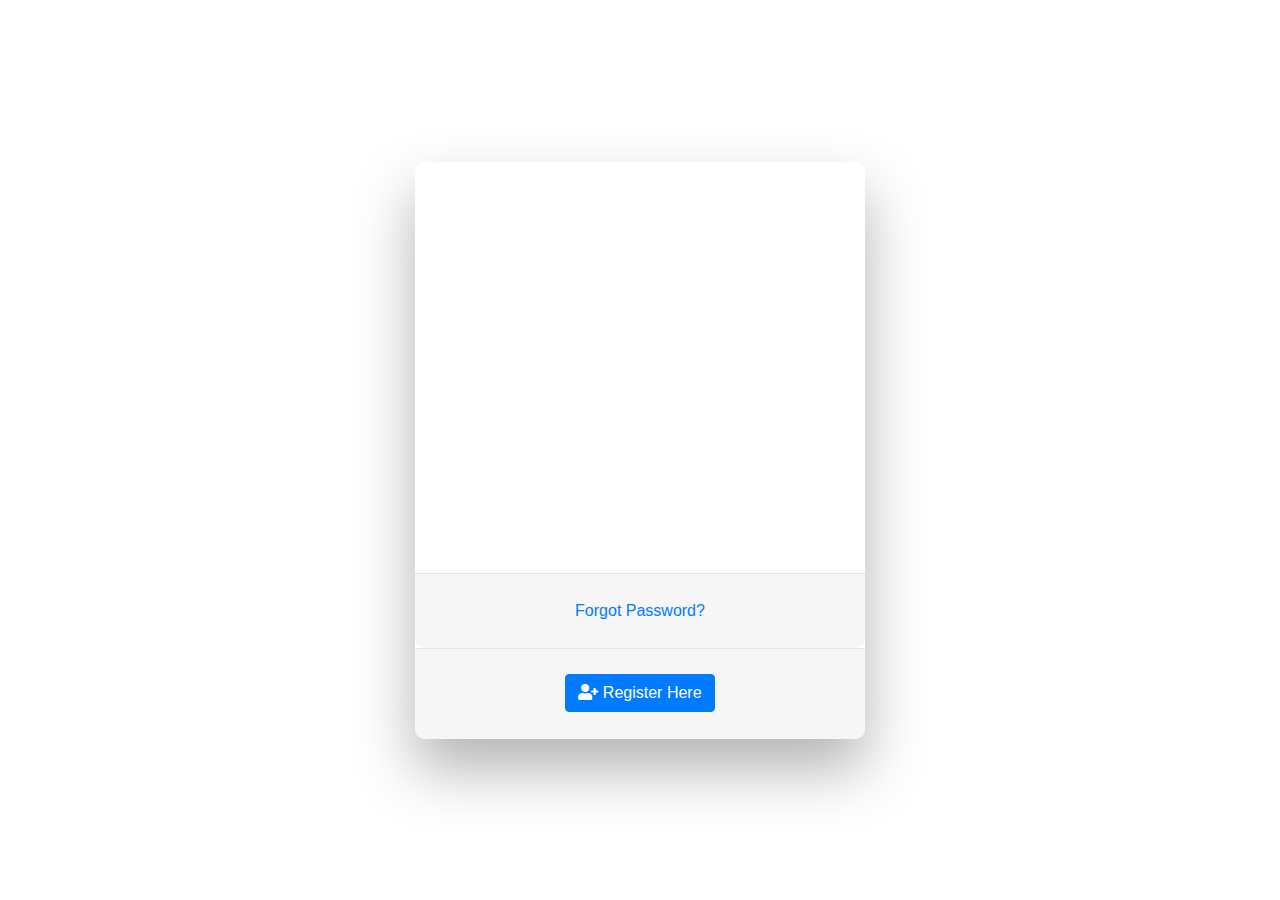
<file: index.html>
<html>
  <head>
    <title>Login Form</title>
    <link rel="stylesheet" href="./css/style.css" />
    <link rel="stylesheet" href="./js/main.js" />
    <link
      href="//maxcdn.bootstrapcdn.com/bootstrap/4.1.1/css/bootstrap.min.css"
      rel="stylesheet"
      id="bootstrap-css"
    />
    <link
      rel="stylesheet"
      href="https://cdnjs.cloudflare.com/ajax/libs/font-awesome/5.11.2/css/all.min.css"
    />
    <script src="//maxcdn.bootstrapcdn.com/bootstrap/4.1.1/js/bootstrap.min.js"></script>
    <script src="//cdnjs.cloudflare.com/ajax/libs/jquery/3.2.1/jquery.min.js"></script>
  </head>

  <body>
    <div class="wrapper fadeInDown">
      <div id="formContent">
        <!-- Tabs Titles -->

        <!-- Icon -->
        <div class="fadeIn first">
          <i class="fas fa-lock"></i>
          <span>Login</span>
        </div>

        <!-- Login Form -->
        <form action="signin.php" method="post" id="loginForm">
          <input
            type="text"
            id="name"
            class="fadeIn second"
            name="uname"
            placeholder="username"
            required
          
          />
          <input
            type="password"
            id="pass"
            class="fadeIn third"
            name="psw1"
            placeholder="password"
            required
          />
          <input type="submit" class="fadeIn fourth" value="Log In" />
        </form>

        <!-- Remind Passowrd -->
        <div id="formFooter">
          <a class="underlineHoForgot Password?ver" href="#"
            >Forgot Password?</a
          >
        </div>
        <div id="formFooter">
          <a class="underlineHover" href="signup.html"
            ><button class="btn btn-primary">
              <i class="fas fa-user-plus"></i> Register Here
            </button></a
          >
        </div>
      </div>
    </div>
  </body>
</html>
</file>
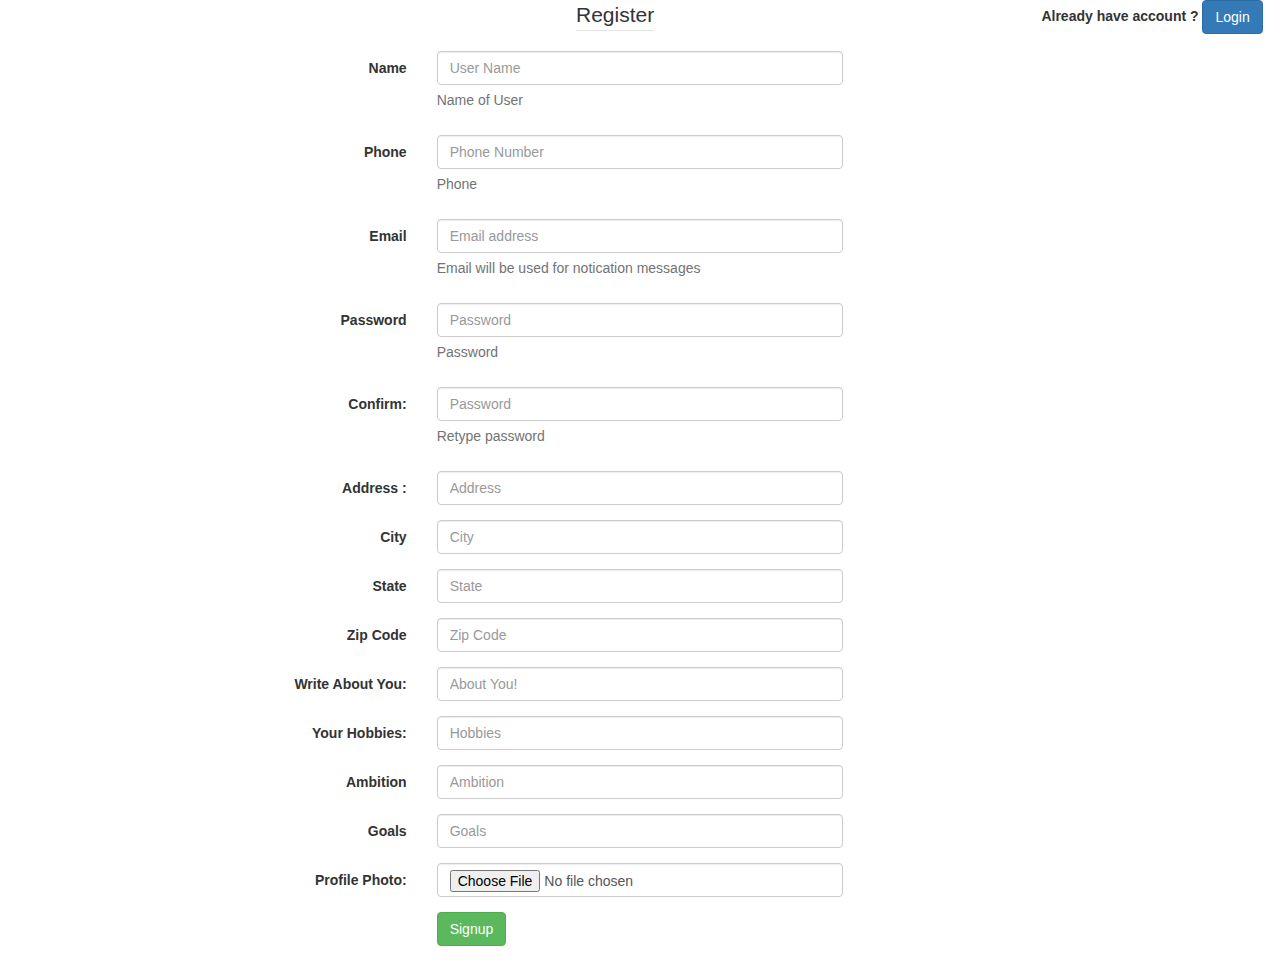
<file: signup.html>
<html>
  <head>
    


      

    <link
      href="//maxcdn.bootstrapcdn.com/bootstrap/3.3.0/css/bootstrap.min.css"
      rel="stylesheet"
      id="bootstrap-css"
    />
    <script src="//maxcdn.bootstrapcdn.com/bootstrap/3.3.0/js/bootstrap.min.js"></script>
    <script src="//code.jquery.com/jquery-1.11.1.min.js"></script>
    <!------ Include the above in your HEAD tag ---------->
    <title>Sign up</title>
    <style>
      .head {
        display: flex;
        padding-left: 45%;
      }
      .container {
        padding-left: 55%;
      }
    </style>
  </head>
  <body>
    
    <div>
        <div class="head">
            <center><legend>Register</legend></center>
            <div class="container">
              <label>Already have account ? </label>
              <a href="./index.html" ><button class="btn btn-primary">
                  Login
                </button></a>
              
            </div>
          </div>
      <form class="form-horizontal" action="reg.php" method="POST" id="regForm" enctype="multipart/form-data">
        <fieldset>
          <!-- Form Name -->
          

          <!--<div class="form-group">
              <label class="col-md-4 control-label" for="imagr">Photo</label>
              <div class="col-md-4">
                <input
                  id="name"
                  name="img"
                  type="File"
                  placeholder="Upload photo"
                  class="form-control input-md"
                  required=""
                />
                <span class="help-block">Image of User</span>
              </div>
            </div>-->

          <!-- Text input-->

          

          <div class="form-group">
            <label class="col-md-4 control-label" for="name">Name</label>
            <div class="col-md-4">
              <input
                id="name"
                name="uname"
                type="text"
                placeholder="User Name"
                class="form-control input-md"
                required=""
              />
              <span class="help-block">Name of User</span>
            </div>
          </div>

          <!-- Text input-->
          <div class="form-group">
            <label class="col-md-4 control-label" for="phone">Phone</label>
            <div class="col-md-4">
              <input
                id="phone"
                name="number"
                type="text"
                placeholder="Phone Number"
                class="form-control input-md"
                required=""
              />
              <span class="help-block">Phone</span>
            </div>
          </div>

          <!-- Text input-->
          <div class="form-group">
            <label class="col-md-4 control-label" for="email">Email</label>
            <div class="col-md-4">
              <input
                id="email"
                name="email"
                type="text"
                placeholder="Email address"
                class="form-control input-md"
                required=""
              />
              <span class="help-block"
                >Email will be used for notication messages</span
              >
            </div>
          </div>

          <!-- Password input-->
          <div class="form-group">
            <label class="col-md-4 control-label" for="password"
              >Password
            </label>
            <div class="col-md-4">
              <input
                id="password"
                name="psw1"
                type="password"
                placeholder="Password "
                class="form-control input-md"
                required=""
              />
              <span class="help-block"> Password </span>
            </div>
          </div>

          <!-- Password input-->
          <div class="form-group">
            <label class="col-md-4 control-label" for="rpassword"
              >Confirm:</label
            >
            <div class="col-md-4">
              <input
                id="rpassword"
                name="psw2"
                type="password"
                placeholder="Password"
                class="form-control input-md"
                required=""
              />
              <span class="help-block">Retype password</span>
            </div>
          </div>

          <!-- Text input-->

          <!-- Text input-->
          <div class="form-group">
            <label class="col-md-4 control-label" for="address"
              >Address :</label
            >
            <div class="col-md-4">
              <input
                id="address"
                name="addr"
                type="text"
                placeholder="Address"
                class="form-control input-md"
                required=""
              />
            </div>
          </div>

          <!-- Text input-->
          <div class="form-group">
            <label class="col-md-4 control-label" for="city">City</label>
            <div class="col-md-4">
              <input
                id="city"
                name="city"
                type="text"
                placeholder="City"
                class="form-control input-md"
                required=""
              />
            </div>
          </div>

          <!-- Text input-->
          <div class="form-group">
            <label class="col-md-4 control-label" for="state">State</label>
            <div class="col-md-4">
              <input
                id="state"
                name="state"
                type="text"
                placeholder="State"
                class="form-control input-md"
                required=""
              />
            </div>
          </div>

          <!-- Text input-->
          <div class="form-group">
            <label class="col-md-4 control-label" for="zip">Zip Code</label>
            <div class="col-md-4">
              <input
                id="zip"
                name="zip"
                type="text"
                placeholder="Zip Code"
                class="form-control input-md"
                required=""
              />
            </div>
          </div>
          <!-- about hobbies ambition goal  -->
          <!-- Text input-->
          <div class="form-group">
            <label class="col-md-4 control-label" for="about"
              >Write About You:</label
            >
            <div class="col-md-4">
              <input
                id="about"
                name="about"
                type="text"
                placeholder="About You!"
                class="form-control input-md"
                required=""
              />
            </div>
          </div>
          <div class="form-group">
            <label class="col-md-4 control-label" for="hobby"
              >Your Hobbies:</label
            >
            <div class="col-md-4">
              <input
                id="hobby"
                name="hobby"
                type="text"
                placeholder="Hobbies"
                class="form-control input-md"
                required=""
              />
            </div>
          </div>
          <div class="form-group">
            <label class="col-md-4 control-label" for="ambition"
              >Ambition</label
            >
            <div class="col-md-4">
              <input
                id="ambition"
                name="ambi"
                type="text"
                placeholder="Ambition"
                class="form-control input-md"
                required=""
              />
            </div>
          </div>
          <div class="form-group">
            <label class="col-md-4 control-label" for="goals">Goals</label>
            <div class="col-md-4">
              <input
                id="goals"
                name="goal"
                type="text"
                placeholder="Goals"
                class="form-control input-md"
                required=""
              />
            </div>
          </div>
          <div class="form-group">
            <label class="col-md-4 control-label" for="goals">Profile Photo:</label>

              <div class="col-md-4">
                <input
                  id="file_upload"
                  name="file_upload"
                  type="file"
                  class="form-control input-md"
                  required=""
                />
              </div>
            </div>
          <!-- <div class="form-group">
            <label class="col-md-4 control-label" for="photo"
              >Profile Photo</label
            >
            <div class="col-md-4">
              <label class="btn btn-primary btn-file">
                Upload your Photo
                <input
                  type="file"
                  name="phtot"
                  style="display: none;"
                  required=""
                />
              </label>
            </div>
          </div> -->

          <!-- Button (Double) -->
          <div class="form-group">
            <label class="col-md-4 control-label" for="save"></label>
            <div class="col-md-8">
              <button
                id="save"
                type="submit"
                name="save"
                class="btn btn-success"
              >
                Signup
              </button>
            </div>
          </div>
        

        </fieldset>
      </form>
    </div>

    <script>
      var password = document.getElementById("password"),
        confirm_password = document.getElementById("rpassword");

      function validatePassword() {
        if (password.value != confirm_password.value) {
          confirm_password.setCustomValidity("Passwords Don't Match");
        } else {
          confirm_password.setCustomValidity("");
        }
      }

      password.onchange = validatePassword;
      confirm_password.onkeyup = validatePassword;
    </script>
  </body>
</html>

<!-- 
<div class="container">
  <div clas="row">
      <div class="col-sm-12">
  <form action="reg.php" method="GET" id="regForm">
        
          <div class="container">
            <label for="uname"><b>UserName</b></label>
            <input type="text" placeholder="Enter YourName" name="uname" required>

            <label for="number"><b>Your Number</b></label><br>
            <input type="number" placeholder="Enter Your Number"  style="width:100%;height:55px" name="number" required><br>
            
            <label for="email"><b>Email</b></label><br>
            <input type="email" placeholder="Enter Your Email"  style="width:100%;height:55px" name="email" required><br>
            
        
            <label for="psw"><b>Password</b></label><br>
            <input type="password" id="password" placeholder="Enter Password"  style="width:100%;height:55px" name="psw1" required><br>
            <label for="psw"><b>Confirm Password</b></label><br>
            <input type="password" id="confirm_password" placeholder="Re-type Password"  style="width:100%;height:55px" name="psw2" required><br>
        
            <button type="submit" style="width:30%" >Submit</button>

          </div>
        
          
        </form>
        <div class="container" style="background-color:#f1f1f1">
          <label>Already have account ? </label>
          <a href="./index.html"><button type="submit" style="width:30%" >Login</button></a>
      </div>
      </div>
      </div>
      </div> -->
</file>
<file: css/style.css>
html {
  background-color: #56baed;
  
}

body {
  font-family: "Poppins", sans-serif;
  height: 100vh;
}

a {
  color: #92badd;
  display: inline-block;
  text-decoration: none;
  font-weight: 400;
}

h2 {
  text-align: center;
  font-size: 16px;
  font-weight: 600;
  text-transform: uppercase;
  display: inline-block;
  margin: 40px 8px 10px 8px;
  color: #cccccc;
}



/* STRUCTURE */

.wrapper {
  display: flex;
  align-items: center;
  flex-direction: column;
  justify-content: center;
  width: 100%;
  min-height: 100%;
  padding: 20px;
}

#formContent {
  -webkit-border-radius: 10px 10px 10px 10px;
  border-radius: 10px 10px 10px 10px;
  background: #fff;
  padding: 30px;
  width: 90%;
  max-width: 450px;
  position: relative;
  padding: 0px;
  -webkit-box-shadow: 0 30px 60px 0 rgba(0, 0, 0, 0.3);
  box-shadow: 0 30px 60px 0 rgba(0, 0, 0, 0.3);
  text-align: center;
}

#formFooter {
  background-color: #f6f6f6;
  border-top: 1px solid #dce8f1;
  padding: 25px;
  text-align: center;
  -webkit-border-radius: 0 0 10px 10px;
  border-radius: 0 0 10px 10px;
}



/* TABS */

h2.inactive {
  color: #cccccc;
}

h2.active {
  color: #0d0d0d;
  border-bottom: 2px solid #5fbae9;
}



/* FORM TYPOGRAPHY*/

input[type=button],
input[type=submit],
input[type=reset] {
  background-color: #56baed;
  border: none;
  color: white;
  padding: 15px 80px;
  text-align: center;
  text-decoration: none;
  display: inline-block;
  text-transform: uppercase;
  font-size: 20px;
  -webkit-box-shadow: 0 10px 30px 0 rgba(95, 186, 233, 0.4);
  box-shadow: 0 10px 30px 0 rgba(95, 186, 233, 0.4);
  -webkit-border-radius: 5px 5px 5px 5px;
  border-radius: 5px 5px 5px 5px;
  margin: 5px 20px 40px 20px;
  -webkit-transition: all 0.3s ease-in-out;
  -moz-transition: all 0.3s ease-in-out;
  -ms-transition: all 0.3s ease-in-out;
  -o-transition: all 0.3s ease-in-out;
  transition: all 0.3s ease-in-out;
}

input[type=button]:hover,
input[type=submit]:hover,
input[type=reset]:hover {
  background-color: #39ace7;
}

input[type=button]:active,
input[type=submit]:active,
input[type=reset]:active {
  -moz-transform: scale(0.95);
  -webkit-transform: scale(0.95);
  -o-transform: scale(0.95);
  -ms-transform: scale(0.95);
  transform: scale(0.95);
}

input[type=text],
input[type=password]  {
  background-color: #f6f6f6;
  border: none;
  color: #000000;
  padding: 15px 32px;
  text-align: center;
  text-decoration: none;
  display: inline-block;
  font-size: 25px;
  margin: 5px;
  width: 85%;
  border: 2px solid #f6f6f6;
  -webkit-transition: all 0.5s ease-in-out;
  -moz-transition: all 0.5s ease-in-out;
  -ms-transition: all 0.5s ease-in-out;
  -o-transition: all 0.5s ease-in-out;
  transition: all 0.5s ease-in-out;
  -webkit-border-radius: 5px 5px 5px 5px;
  border-radius: 5px 5px 5px 5px;
}

input[type=text]:focus,
input[type=password]:focus {
  background-color: #fff;
  border-bottom: 2px solid #5fbae9;
}

input[type=text]:placeholder,
input[type=password]:placeholder {
  color: #cccccc;

}



/* ANIMATIONS */

/* Simple CSS3 Fade-in-down Animation */
.fadeInDown {
  -webkit-animation-name: fadeInDown;
  animation-name: fadeInDown;
  -webkit-animation-duration: 1s;
  animation-duration: 1s;
  -webkit-animation-fill-mode: both;
  animation-fill-mode: both;
}

@-webkit-keyframes fadeInDown {
  0% {
    opacity: 0;
    -webkit-transform: translate3d(0, -100%, 0);
    transform: translate3d(0, -100%, 0);
  }

  100% {
    opacity: 1;
    -webkit-transform: none;
    transform: none;
  }
}

@keyframes fadeInDown {
  0% {
    opacity: 0;
    -webkit-transform: translate3d(0, -100%, 0);
    transform: translate3d(0, -100%, 0);
  }

  100% {
    opacity: 1;
    -webkit-transform: none;
    transform: none;
  }
}

/* Simple CSS3 Fade-in Animation */
@-webkit-keyframes fadeIn {
  from {
    opacity: 0;
  }

  to {
    opacity: 1;
  }
}

@-moz-keyframes fadeIn {
  from {
    opacity: 0;
  }

  to {
    opacity: 1;
  }
}

@keyframes fadeIn {
  from {
    opacity: 0;
  }

  to {
    opacity: 1;
  }
}

.fadeIn {
  opacity: 0;
  -webkit-animation: fadeIn ease-in 1;
  -moz-animation: fadeIn ease-in 1;
  animation: fadeIn ease-in 1;

  -webkit-animation-fill-mode: forwards;
  -moz-animation-fill-mode: forwards;
  animation-fill-mode: forwards;

  -webkit-animation-duration: 1s;
  -moz-animation-duration: 1s;
  animation-duration: 1s;
}

.fadeIn.first {
  -webkit-animation-delay: 0.4s;
  -moz-animation-delay: 0.4s;
  animation-delay: 0.4s;
  margin-top: 10%;
  padding-bottom: 8%
}

.fadeIn.second {
  -webkit-animation-delay: 0.6s;
  -moz-animation-delay: 0.6s;
  animation-delay: 0.6s;
}

.fadeIn.third {
  -webkit-animation-delay: 0.8s;
  -moz-animation-delay: 0.8s;
  animation-delay: 0.8s;
}

.fadeIn.fourth {
  -webkit-animation-delay: 1s;
  -moz-animation-delay: 1s;
  animation-delay: 1s;
  margin-top: 6%
}

/* Simple CSS3 Fade-in Animation */
.underlineHover:after {
  display: block;
  left: 0;
  bottom: -10px;
  width: 0;
  height: 2px;
  background-color: #56baed;
  content: "";
  transition: width 0.2s;
}

.underlineHover:hover {
  color: #0d0d0d;
}

.underlineHover:hover:after {
  width: 100%;
}



/* OTHERS */

*:focus {
  outline: none;
}

#icon {
  width: 60%;
}

span {
  font-size: medium;
  font-family: Arial, Helvetica, sans-serif;
}
</file>
